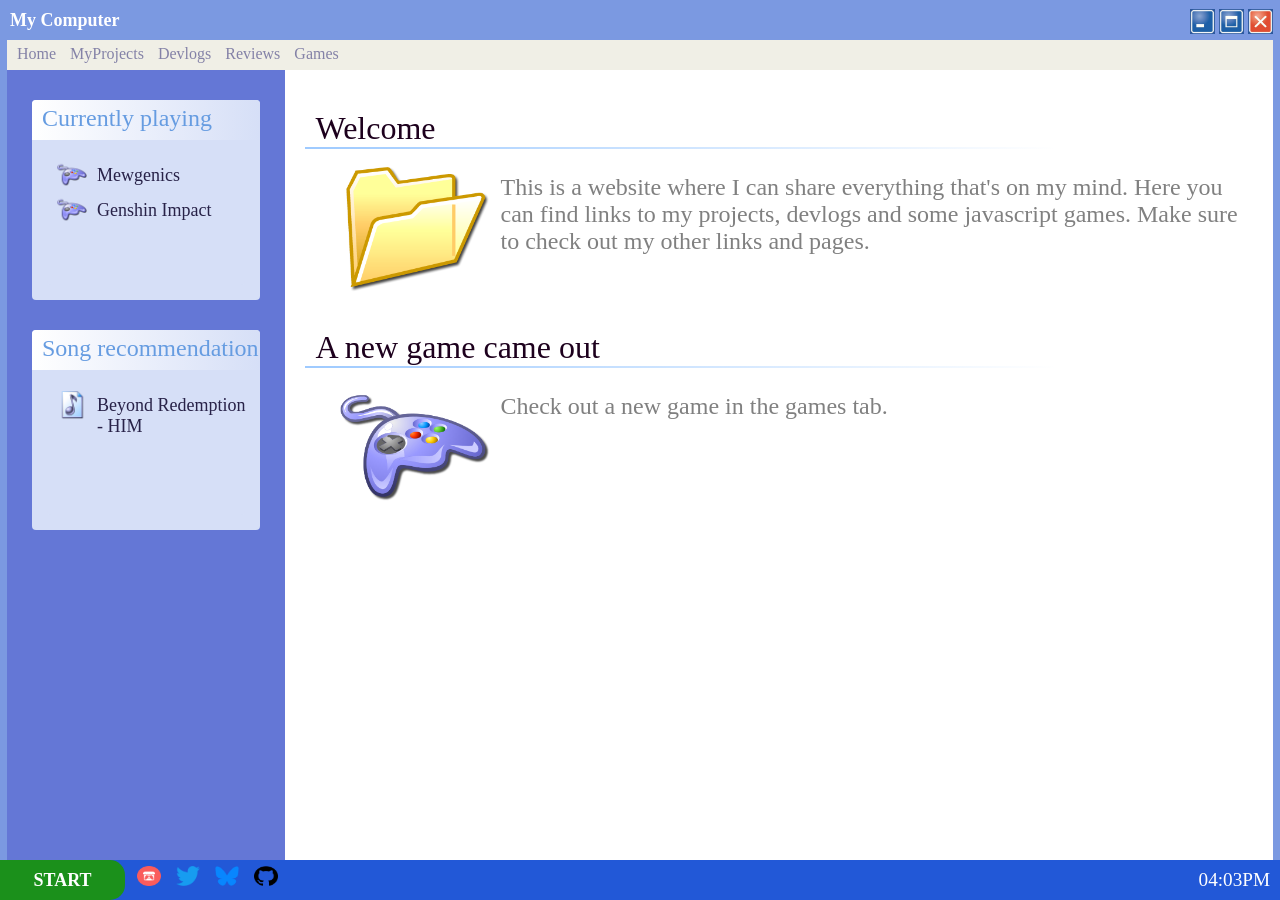
<file: index.html>
<!DOCTYPE html>
<html lang="en">
<head>
    <meta charset="UTF-8">
    <meta name="viewport" content="width=device-width, initial-scale=1.0">
    <title>foxlvr1024</title>
    <link rel="stylesheet" href="styles.css">
    <link rel="icon" type="image/x-icon" href="pics/My Computer.ico">

    
</head>
<!-- Google tag (gtag.js) -->
<script async src="https://www.googletagmanager.com/gtag/js?id=G-0VLJHGMFW7"></script>
<script>
  window.dataLayer = window.dataLayer || [];
  function gtag(){dataLayer.push(arguments);}
  gtag('js', new Date());

  gtag('config', 'G-0VLJHGMFW7');
</script>
<body>
    
    <header>
        <section class="left">
            <h5>My Computer</h5>
        </section>
        <section class="right">
            <div class="btns">
                <img src="pics/minimize.png" class="btns" id="minimize">
            </div>
            <div class="btns">
                <img src="pics/maximise.png" class="btns" id="maximise">
            </div>
            <div class="btns right">
                <img src="pics/close.png" class="btns" id="close">
            </div>
        </section>
    </header>
    
    <section class="main">
        <article class="banner">
            <div class="file" id="home">
                <p class="file">Home</p>
            </div>
            <div class="file" id="myprojects">
                <p class="file">MyProjects</p>
            </div>
            <div class="file" id="devlogs">
                <p class="file">Devlogs</p>
            </div>
            <div class="file" id="reviews">
                <p class="file">Reviews</p>
            </div>
            <div class="file" id="games">
                <p class="file">Games</p>
            </div>
        </article>

        <article class="middle">
            <div class="navigation">
                <article class="nav">
                    <div class="nav top">
                        <p class="nav top">Currently playing</p>
                    </div>
                    <div class="nav content">
                        <div class="fileline">
                            <img src="pics/Game Controller.ico" class="file">
                            <a href="https://store.steampowered.com/app/686060/Mewgenics/"><p class="nav content">Mewgenics</p></a>
                        </div>
                        <div class="fileline">
                            <img src="pics/Game Controller.ico" class="file">
                            <a href="https://genshin.hoyoverse.com/en/"><p class="nav content">Genshin Impact</p></a>
                        </div>
                    </div>
                </article>
                <!--<article class="nav">
                    <div class="nav top">
                        <p class="nav top">Currently reading</p>
                    </div>
                    <div class="nav content">
                        <div class="fileline">
                            <img src="pics/List File.ico" class="file">
                            <a href="https://en.wikipedia.org/wiki/Uzumaki"><p class="nav content">Uzumaki - Junji Ito</p></a>
                        </div>
                    </div>
                </article>
                //-->
                <article class="nav">
                    <div class="nav top">
                        <p class="nav top">Song recommendation</p>
                    </div>
                    <div class="nav content">
                        <div class="fileline">
                            <img src="pics/Music File.ico" class="file">
                            <a href="https://www.youtube.com/watch?v=OL5XZcv2KEM"><p class="nav content">Beyond Redemption - HIM</p></a>
                        </div>
                    </div>
                </article>
            </div>
            <div class="content">
                <div class="cont title">
                    <p class="con title">Welcome</p>
                </div>
                <div class="cont conte">
                    <div class="cont lef">
                        <img src="pics/Folder Open.ico" class="big">
                    </div>
                    <div class="cont righ">
                        <p class="con conte">This is a website where I can share everything that's on my mind. Here you can find links to my projects, devlogs and some javascript games. Make sure to check out my other links and pages.</p>
                    </div>

                    
                </div>
                

                <div class="cont title">
                    <p class="con title">A new game came out</p>
                </div>
                <div class="cont conte">
                    <div class="cont lef">
                        <img src="pics/Game Controller.ico" class="big">
                    </div>
                    <div class="cont righ">
                        <p class="con conte">Check out a new game in the games tab.</p>
                    </div>
                </div>


                
            </div>
        </article>
        
    </section>
    
    <footer>
        <section class="left">
            <article class="startbtn" id="start">
                <h5>START</h5>
            </article>
            <a href="https://foxlvr1024.itch.io/">
                <article class="taskicon">
                    <img src="pics/itchio.png" alt="t" class="icon" style="height: 20px;">
                </article>
            </a>
            <a href="https://x.com/foxlvr1024">
                <article class="taskicon">
                    <img src="pics/Logo_of_Twitter.png" alt="t" class="icon">
                </article>
            </a>
            <a href="https://bsky.app/profile/foxlvr1024.bsky.social">
                <article class="taskicon">
                    <img src="pics/Bluesky_Logo.png" alt="t" class="icon">
                </article>
            </a>
            <a href="https://github.com/foxlvr1024">
                <article class="taskicon">
                    <img src="pics/github-logo.png" alt="t" class="icon">
                </article>
            </a>
        </section>
        <section class="right">
            
            <p id="clock"></p>
            
        </section>
    </footer>
    <script src="scripts/indexmain.js"></script>
</body>
</html>
</file>
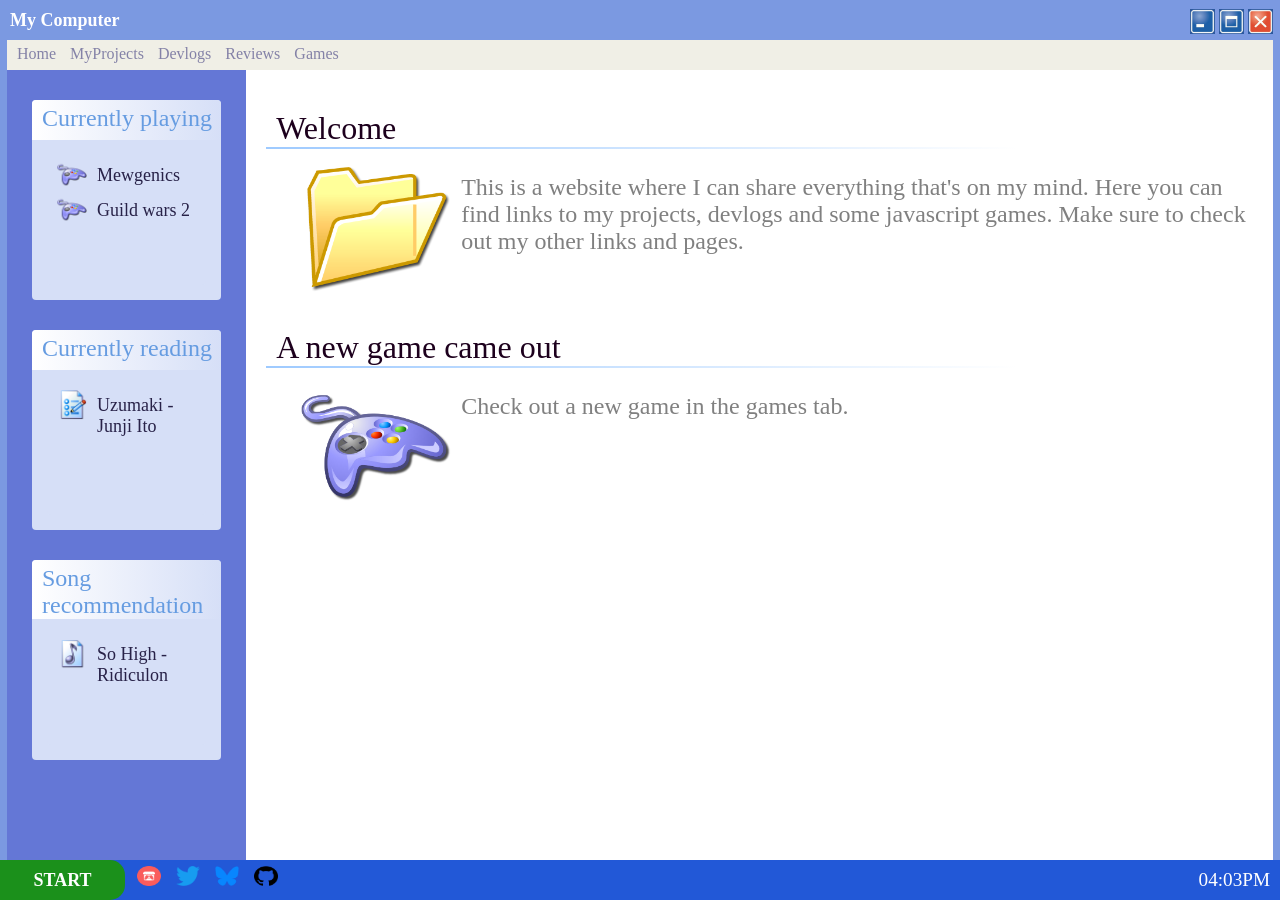
<file: pages/index.html>
<!DOCTYPE html>
<html lang="en">
<head>
    <meta charset="UTF-8">
    <meta name="viewport" content="width=device-width, initial-scale=1.0">
    <title>foxlvr1024</title>
    <link rel="stylesheet" href="../styles.css">
    <link rel="icon" type="image/x-icon" href="../pics/My Computer.ico">

    
</head>
<body>
    
    <header>
        <section class="left">
            <h5>My Computer</h5>
        </section>
        <section class="right">
            <div class="btns">
                <img src="../pics/minimize.png" class="btns" id="minimize">
            </div>
            <div class="btns">
                <img src="../pics/maximise.png" class="btns" id="maximise">
            </div>
            <div class="btns right">
                <img src="../pics/close.png" class="btns" id="close">
            </div>
        </section>
    </header>
    
    <section class="main">
        <article class="banner">
            <div class="file" id="home">
                <p class="file">Home</p>
            </div>
            <div class="file" id="myprojects">
                <p class="file">MyProjects</p>
            </div>
            <div class="file" id="devlogs">
                <p class="file">Devlogs</p>
            </div>
            <div class="file" id="reviews">
                <p class="file">Reviews</p>
            </div>
            <div class="file" id="games">
                <p class="file">Games</p>
            </div>
        </article>

        <article class="middle">
            <div class="navigation">
                <article class="nav">
                    <div class="nav top">
                        <p class="nav top">Currently playing</p>
                    </div>
                    <div class="nav content">
                        <div class="fileline">
                            <img src="../pics/Game Controller.ico" class="file">
                            <p class="nav content">Mewgenics</p>
                        </div>
                        <div class="fileline">
                            <img src="../pics/Game Controller.ico" class="file">
                            <p class="nav content">Guild wars 2</p>
                        </div>
                    </div>
                </article>
                <article class="nav">
                    <div class="nav top">
                        <p class="nav top">Currently reading</p>
                    </div>
                    <div class="nav content">
                        <div class="fileline">
                            <img src="../pics/List File.ico" class="file">
                            <p class="nav content">Uzumaki - Junji Ito</p>
                        </div>
                    </div>
                </article>
                <article class="nav">
                    <div class="nav top">
                        <p class="nav top">Song recommendation</p>
                    </div>
                    <div class="nav content">
                        <div class="fileline">
                            <img src="../pics/Music File.ico" class="file">
                            <p class="nav content">So High - Ridiculon</p>
                        </div>
                    </div>
                </article>
            </div>
            <div class="content">
                <div class="cont title">
                    <p class="con title">Welcome</p>
                </div>
                <div class="cont conte">
                    <div class="cont lef">
                        <img src="../pics/Folder Open.ico" class="big">
                    </div>
                    <div class="cont righ">
                        <p class="con conte">This is a website where I can share everything that's on my mind. Here you can find links to my projects, devlogs and some javascript games. Make sure to check out my other links and pages.</p>
                    </div>

                    
                </div>
                

                <div class="cont title">
                    <p class="con title">A new game came out</p>
                </div>
                <div class="cont conte">
                    <div class="cont lef">
                        <img src="../pics/Game Controller.ico" class="big">
                    </div>
                    <div class="cont righ">
                        <p class="con conte">Check out a new game in the games tab.</p>
                    </div>
                </div>


                
            </div>
        </article>
        
    </section>
    
    <footer>
        <section class="left">
            <article class="startbtn" id="start">
                <h5>START</h5>
            </article>
            <a href="https://foxlvr1024.itch.io/">
                <article class="taskicon">
                    <img src="../pics/itchio.png" alt="t" class="icon" style="height: 20px;">
                </article>
            </a>
            <a href="https://x.com/foxlvr1024">
                <article class="taskicon">
                    <img src="../pics/Logo_of_Twitter.png" alt="t" class="icon">
                </article>
            </a>
            <a href="https://bsky.app/profile/foxlvr1024.bsky.social">
                <article class="taskicon">
                    <img src="../pics/Bluesky_Logo.png" alt="t" class="icon">
                </article>
            </a>
            <a href="https://github.com/foxlvr1024">
                <article class="taskicon">
                    <img src="../pics/github-logo.png" alt="t" class="icon">
                </article>
            </a>
        </section>
        <section class="right">
            
            <p id="clock"></p>
            
        </section>
    </footer>
    <script src="../scripts/main.js"></script>
</body>
</html>
</file>
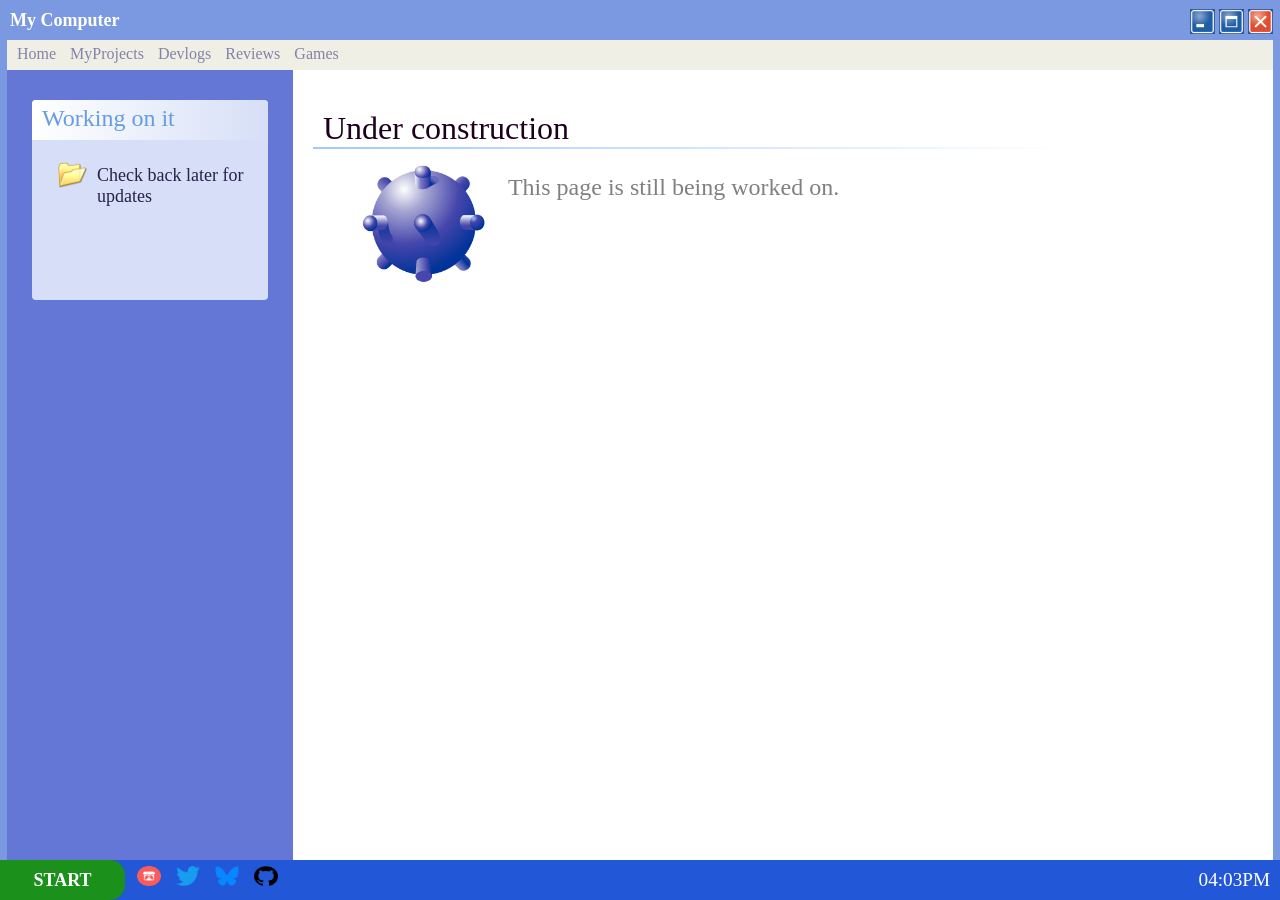
<file: pages/construction.html>
<!DOCTYPE html>
<html lang="en">
<head>
    <meta charset="UTF-8">
    <meta name="viewport" content="width=device-width, initial-scale=1.0">
    <title>foxlvr1024</title>
    <link rel="stylesheet" href="../styles.css">
    <link rel="icon" type="image/x-icon" href="../pics/My Computer.ico">

    
</head>
<!-- Google tag (gtag.js) -->
<script async src="https://www.googletagmanager.com/gtag/js?id=G-0VLJHGMFW7"></script>
<script>
  window.dataLayer = window.dataLayer || [];
  function gtag(){dataLayer.push(arguments);}
  gtag('js', new Date());

  gtag('config', 'G-0VLJHGMFW7');
</script>
<body>
    
    <header>
        <section class="left">
            <h5>My Computer</h5>
        </section>
        <section class="right">
            <div class="btns">
                <img src="../pics/minimize.png" class="btns" id="minimize">
            </div>
            <div class="btns">
                <img src="../pics/maximise.png" class="btns" id="maximise">
            </div>
            <div class="btns right">
                <img src="../pics/close.png" class="btns" id="close">
            </div>
        </section>
    </header>
    
    <section class="main">
        <article class="banner">
            <div class="file" id="home">
                <p class="file">Home</p>
            </div>
            <div class="file" id="myprojects">
                <p class="file">MyProjects</p>
            </div>
            <div class="file" id="devlogs">
                <p class="file">Devlogs</p>
            </div>
            <div class="file" id="reviews">
                <p class="file">Reviews</p>
            </div>
            <div class="file" id="games">
                <p class="file">Games</p>
            </div>
        </article>

        <article class="middle">
            <div class="navigation">
                <article class="nav">
                    <div class="nav top">
                        <p class="nav top">Working on it</p>
                    </div>
                    <div class="nav content">
                        <div class="fileline">
                            <img src="../pics/Folder Open.ico" class="file">
                            <p class="nav content">Check back later for updates</p>
                        </div>
                    </div>
                </article>
        
            </div>
            <div class="content">
                <div class="cont title">
                    <p class="con title">Under construction</p>
                </div>
                <div class="cont conte">
                    <div class="cont lef">
                        <img src="../pics/Minesweeper.ico" class="big">
                    </div>
                    <div class="cont righ">
                        <p class="con conte">This page is still being worked on.</p>
                    </div>

                    
                </div>
                
            </div>
        </article>
        
    </section>
    
    <footer>
        <section class="left">
            <article class="startbtn" id="start">
                <h5>START</h5>
            </article>
            <a href="https://foxlvr1024.itch.io/">
                <article class="taskicon">
                    <img src="../pics/itchio.png" alt="t" class="icon" style="height: 20px;">
                </article>
            </a>
            <a href="https://x.com/foxlvr1024">
                <article class="taskicon">
                    <img src="../pics/Logo_of_Twitter.png" alt="t" class="icon">
                </article>
            </a>
            <a href="https://bsky.app/profile/foxlvr1024.bsky.social">
                <article class="taskicon">
                    <img src="../pics/Bluesky_Logo.png" alt="t" class="icon">
                </article>
            </a>
            <a href="https://github.com/foxlvr1024">
                <article class="taskicon">
                    <img src="../pics/github-logo.png" alt="t" class="icon">
                </article>
            </a>
        </section>
        <section class="right">
            
            <p id="clock"></p>
            
        </section>
    </footer>
    <script src="../scripts/main.js"></script>
</body>
</html>
</file>
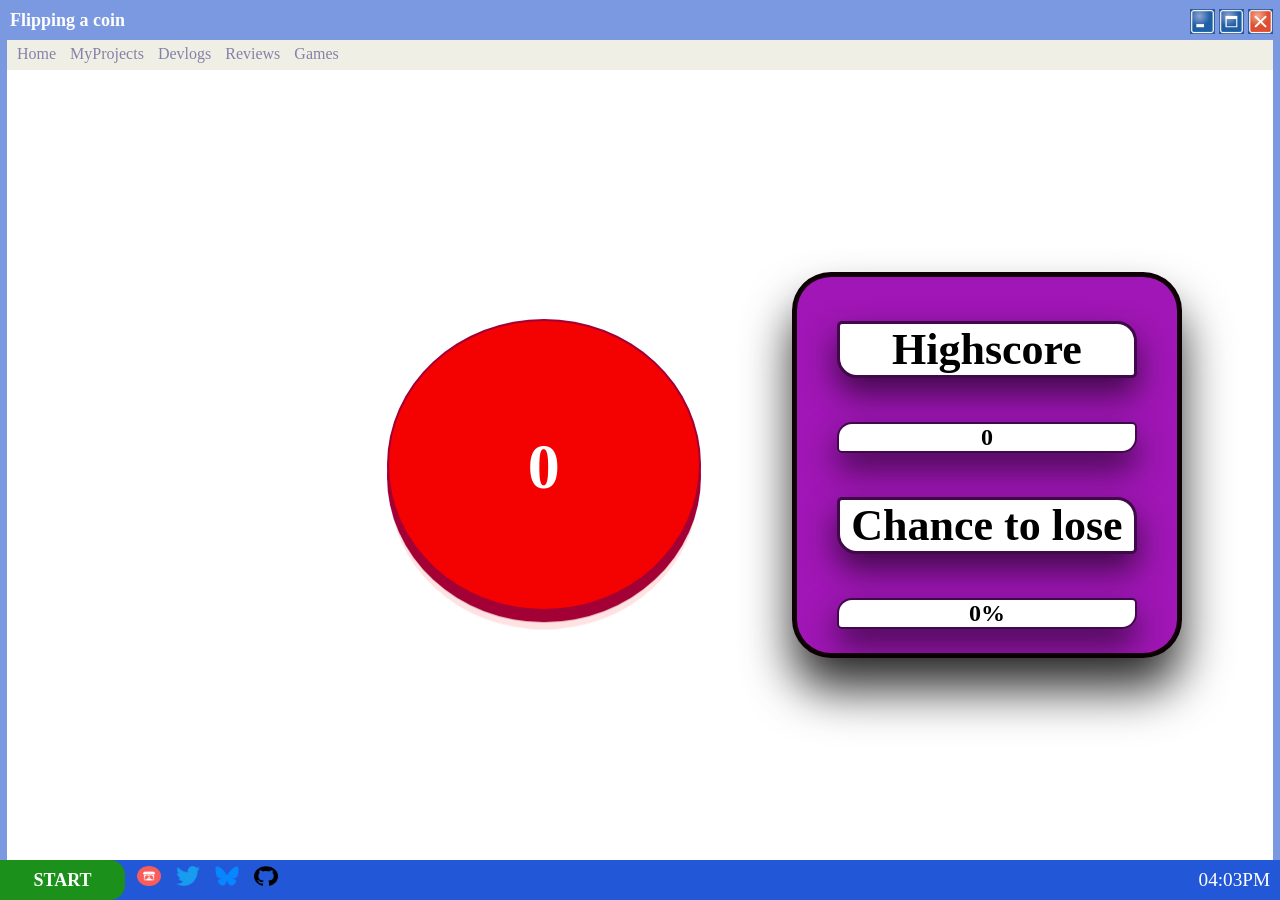
<file: pages/flip_coin.html>
<!DOCTYPE html>
<html lang="en">
<head>
    <meta charset="UTF-8">
    <meta name="viewport" content="width=device-width, initial-scale=1.0">
    <title>foxlvr1024</title>
    <link rel="stylesheet" href="../styles.css">
    <link rel="stylesheet" href="../styles/flip_coin.css">
    <link rel="icon" type="image/x-icon" href="../pics/My Computer.ico">

    
</head>
<!-- Google tag (gtag.js) -->
<script async src="https://www.googletagmanager.com/gtag/js?id=G-0VLJHGMFW7"></script>
<script>
  window.dataLayer = window.dataLayer || [];
  function gtag(){dataLayer.push(arguments);}
  gtag('js', new Date());

  gtag('config', 'G-0VLJHGMFW7');
</script>
<body>
    
    <header>
        <section class="left">
            <h5>Flipping a coin</h5>
        </section>
        <section class="right">
            <div class="btns">
                <img src="../pics/minimize.png" class="btns" id="minimize">
            </div>
            <div class="btns">
                <img src="../pics/maximise.png" class="btns" id="maximise">
            </div>
            <div class="btns right">
                <img src="../pics/close.png" class="btns" id="close">
            </div>
        </section>
    </header>
    
    <section class="main">
        <article class="banner">
            <div class="file" id="home">
                <p class="file">Home</p>
            </div>
            <div class="file" id="myprojects">
                <p class="file">MyProjects</p>
            </div>
            <div class="file" id="devlogs">
                <p class="file">Devlogs</p>
            </div>
            <div class="file" id="reviews">
                <p class="file">Reviews</p>
            </div>
            <div class="file" id="games">
                <p class="file">Games</p>
            </div>
        </article>

        <article class="middle">
           <div class="button" id="coin_button">
                <div class="inner2"><h2 id = "count">0</h2></div>
           </div>
           <div class="text" >
                <div class="inner">
                    <h1>Highscore</h1>
                    <h3 id="highscore">0</h3>
                    <h1>Chance to lose</h1>
                    <h3 id="chance">5%</h3>
                </div>
           </div>
        </article>
        
    </section>
    
    <footer>
        <section class="left">
            <article class="startbtn" id="start">
                <h5>START</h5>
            </article>
            <a href="https://foxlvr1024.itch.io/">
                <article class="taskicon">
                    <img src="../pics/itchio.png" alt="t" class="icon" style="height: 20px;">
                </article>
            </a>
            <a href="https://x.com/foxlvr1024">
                <article class="taskicon">
                    <img src="../pics/Logo_of_Twitter.png" alt="t" class="icon">
                </article>
            </a>
            <a href="https://bsky.app/profile/foxlvr1024.bsky.social">
                <article class="taskicon">
                    <img src="../pics/Bluesky_Logo.png" alt="t" class="icon">
                </article>
            </a>
            <a href="https://github.com/foxlvr1024">
                <article class="taskicon">
                    <img src="../pics/github-logo.png" alt="t" class="icon">
                </article>
            </a>
        </section>
        <section class="right">
            
            <p id="clock"></p>
            
        </section>
    </footer>
    <script src="../scripts/main.js"></script>
    <script src="../scripts/flip_coin.js"></script>
</body>
</html>
</file>
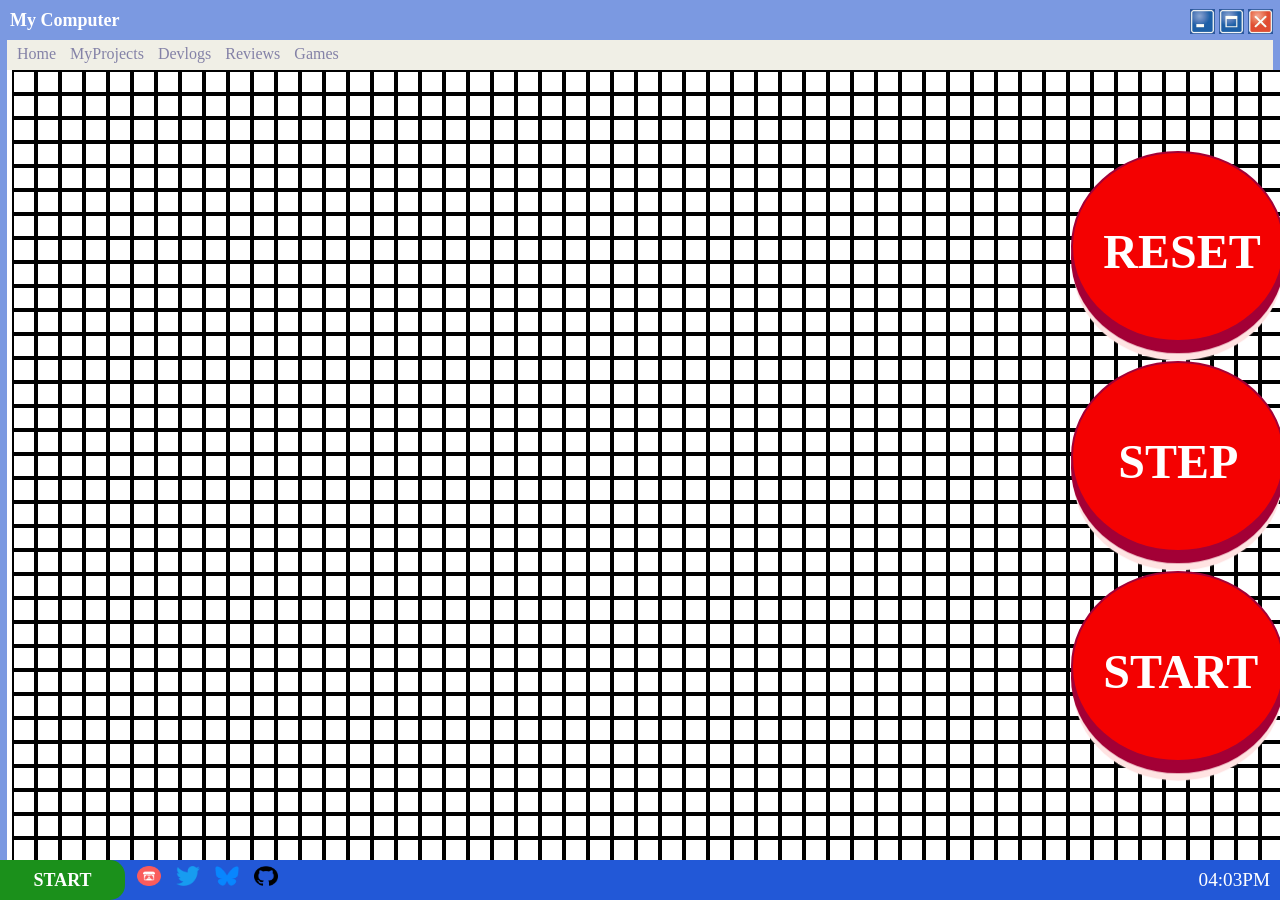
<file: pages/game_of_life.html>
<!DOCTYPE html>
<html lang="en">
<head>
    <meta charset="UTF-8">
    <meta name="viewport" content="width=device-width, initial-scale=1.0">
    <title>foxlvr1024</title>
    <link rel="stylesheet" href="../styles.css">
    <link rel="stylesheet" href="../styles/game_of_life.css">
    <link rel="icon" type="image/x-icon" href="../pics/My Computer.ico">

    
</head>
<!-- Google tag (gtag.js) -->
<script async src="https://www.googletagmanager.com/gtag/js?id=G-0VLJHGMFW7"></script>
<script>
  window.dataLayer = window.dataLayer || [];
  function gtag(){dataLayer.push(arguments);}
  gtag('js', new Date());

  gtag('config', 'G-0VLJHGMFW7');
</script>
<body>
    
    <header>
        <section class="left">
            <h5>My Computer</h5>
        </section>
        <section class="right">
            <div class="btns">
                <img src="../pics/minimize.png" class="btns" id="minimize">
            </div>
            <div class="btns">
                <img src="../pics/maximise.png" class="btns" id="maximise">
            </div>
            <div class="btns right">
                <img src="../pics/close.png" class="btns" id="close">
            </div>
        </section>
    </header>
    
    <section class="main">
        <article class="banner">
            <div class="file" id="home">
                <p class="file">Home</p>
            </div>
            <div class="file" id="myprojects">
                <p class="file">MyProjects</p>
            </div>
            <div class="file" id="devlogs">
                <p class="file">Devlogs</p>
            </div>
            <div class="file" id="reviews">
                <p class="file">Reviews</p>
            </div>
            <div class="file" id="games">
                <p class="file">Games</p>
            </div>
        </article>
        


        <article class="middle">
            <div class="l">
                <div class="grid" id="grid">
                    <div class="cell"></div>
                </div>
            </div>
            <div class="r">
                <div class="center">
                    <div class="button" id="reset"><h2>RESET</h2></div>
                    <div class="button" id="step"><h2>STEP</h2></div>
                    <div class="button" id="strt"><h2>START</h2></div>
                </div>
            </div>
        </article>


    </section>
    
    <footer>
        <section class="left">
            <article class="startbtn" id="start">
                <h5>START</h5>
            </article>
            <a href="https://foxlvr1024.itch.io/">
                <article class="taskicon">
                    <img src="../pics/itchio.png" alt="t" class="icon" style="height: 20px;">
                </article>
            </a>
            <a href="https://x.com/foxlvr1024">
                <article class="taskicon">
                    <img src="../pics/Logo_of_Twitter.png" alt="t" class="icon">
                </article>
            </a>
            <a href="https://bsky.app/profile/foxlvr1024.bsky.social">
                <article class="taskicon">
                    <img src="../pics/Bluesky_Logo.png" alt="t" class="icon">
                </article>
            </a>
            <a href="https://github.com/foxlvr1024">
                <article class="taskicon">
                    <img src="../pics/github-logo.png" alt="t" class="icon">
                </article>
            </a>
        </section>
        <section class="right">
            
            <p id="clock"></p>
            
        </section>
    </footer>
    <script src="../scripts/main.js"></script>
    <script src="../scripts/game_of_life.js"></script>
</body>
</html>
</file>
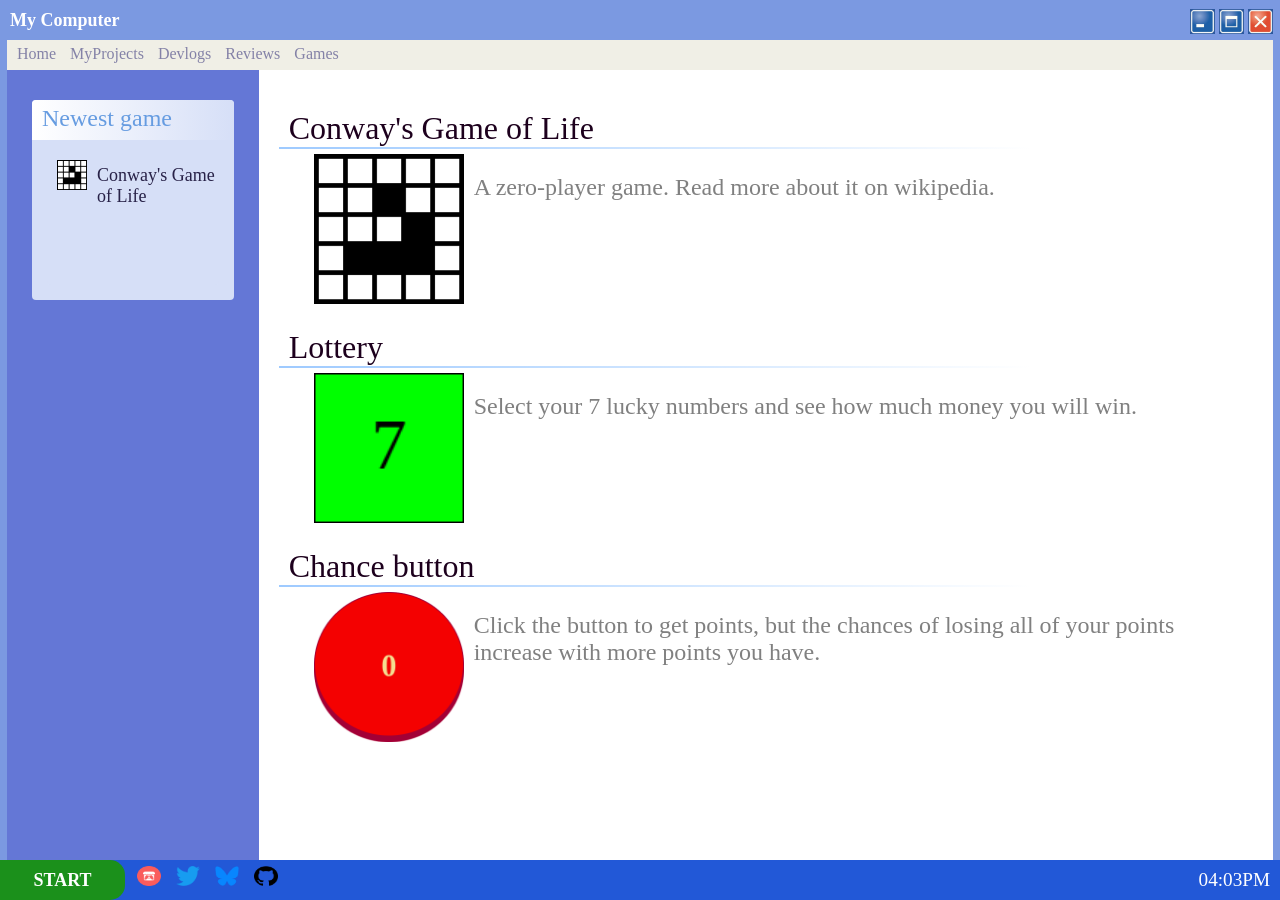
<file: pages/games.html>
<!DOCTYPE html>
<html lang="en">
<head>
    <meta charset="UTF-8">
    <meta name="viewport" content="width=device-width, initial-scale=1.0">
    <title>foxlvr1024</title>
    <link rel="stylesheet" href="../styles.css">
    <link rel="icon" type="image/x-icon" href="../pics/My Computer.ico">

    
</head>
<!-- Google tag (gtag.js) -->
<script async src="https://www.googletagmanager.com/gtag/js?id=G-0VLJHGMFW7"></script>
<script>
  window.dataLayer = window.dataLayer || [];
  function gtag(){dataLayer.push(arguments);}
  gtag('js', new Date());

  gtag('config', 'G-0VLJHGMFW7');
</script>
<body>
    
    <header>
        <section class="left">
            <h5>My Computer</h5>
        </section>
        <section class="right">
            <div class="btns">
                <img src="../pics/minimize.png" class="btns" id="minimize">
            </div>
            <div class="btns">
                <img src="../pics/maximise.png" class="btns" id="maximise">
            </div>
            <div class="btns right">
                <img src="../pics/close.png" class="btns" id="close">
            </div>
        </section>
    </header>
    
    <section class="main">
        <article class="banner">
            <div class="file" id="home">
                <p class="file">Home</p>
            </div>
            <div class="file" id="myprojects">
                <p class="file">MyProjects</p>
            </div>
            <div class="file" id="devlogs">
                <p class="file">Devlogs</p>
            </div>
            <div class="file" id="reviews">
                <p class="file">Reviews</p>
            </div>
            <div class="file" id="games">
                <p class="file">Games</p>
            </div>
        </article>

        <article class="middle">
            <div class="navigation">
                <article class="nav">
                    <div class="nav top">
                        <p class="nav top">Newest game</p>
                    </div>
                    <div class="nav content">
                        <div class="fileline">
                            <img src="../pics/game_of_life.png" class="file">
                            <p class="nav content">Conway's Game of Life</p>
                        </div>
                    </div>
                </article>
        
            </div>


            


            <div class="content">

                <div class="cont title">
                    <p class="con title">Conway's Game of Life</p>
                </div>
                <div class="cont conte" id="game_of_life">
                    <div class="cont lef">
                        <img src="../pics/game_of_life.png" class="big">
                    </div>
                    <div class="cont righ">
                        <p class="con conte">A zero-player game. Read more about it on wikipedia.</p>
                    </div>
                </div>


                <div class="cont title">
                    <p class="con title">Lottery</p>
                </div>
                <div class="cont conte" id="loto">
                    <div class="cont lef">
                        <img src="../pics/loto.png" class="big">
                    </div>
                    <div class="cont righ">
                        <p class="con conte">Select your 7 lucky numbers and see how much money you will win.</p>
                    </div>
                </div>


                <div class="cont title">
                    <p class="con title">Chance button</p>
                </div>
                <div class="cont conte" id="flipcoin">
                    <div class="cont lef">
                        <img src="../pics/flipcoin_icon.png" class="big">
                    </div>
                    <div class="cont righ">
                        <p class="con conte">Click the button to get points, but the chances of losing all of your points increase with more points you have.</p>
                    </div>
                </div>
                
            </div>
        </article>
        
    </section>
    
    <footer>
        <section class="left">
            <article class="startbtn" id="start">
                <h5>START</h5>
            </article>
            <a href="https://foxlvr1024.itch.io/">
                <article class="taskicon">
                    <img src="../pics/itchio.png" alt="t" class="icon" style="height: 20px;">
                </article>
            </a>
            <a href="https://x.com/foxlvr1024">
                <article class="taskicon">
                    <img src="../pics/Logo_of_Twitter.png" alt="t" class="icon">
                </article>
            </a>
            <a href="https://bsky.app/profile/foxlvr1024.bsky.social">
                <article class="taskicon">
                    <img src="../pics/Bluesky_Logo.png" alt="t" class="icon">
                </article>
            </a>
            <a href="https://github.com/foxlvr1024">
                <article class="taskicon">
                    <img src="../pics/github-logo.png" alt="t" class="icon">
                </article>
            </a>
        </section>
        <section class="right">
            
            <p id="clock"></p>
            
        </section>
    </footer>
    <script src="../scripts/main.js"></script>
    <script src="../scripts/games.js"></script>
</body>
</html>
</file>
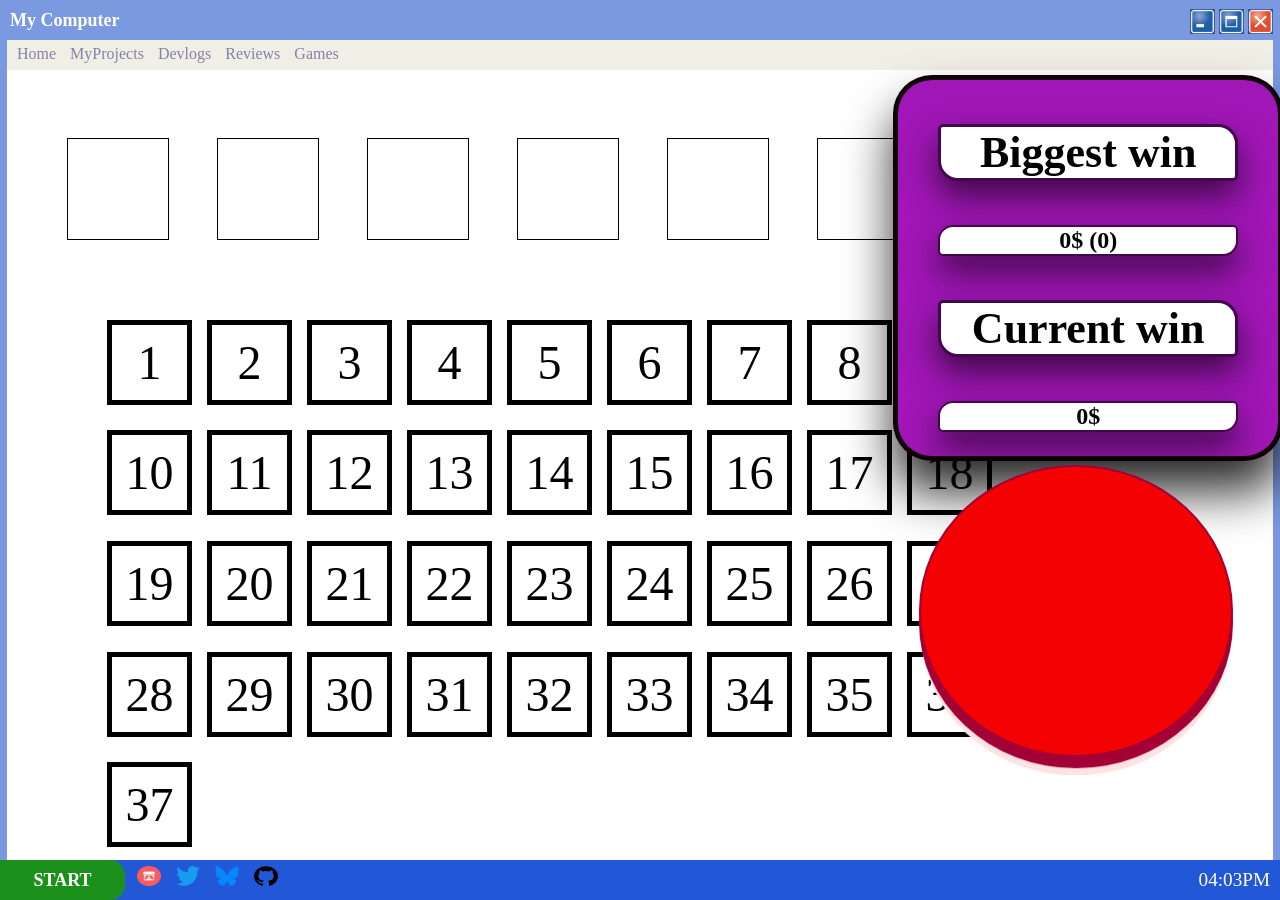
<file: pages/loto.html>
<!DOCTYPE html>
<html lang="en">
<head>
    <meta charset="UTF-8">
    <meta name="viewport" content="width=device-width, initial-scale=1.0">
    <title>foxlvr1024</title>
    <link rel="stylesheet" href="../styles.css">
    <link rel="stylesheet" href="../styles/loto.css">
    <link rel="icon" type="image/x-icon" href="../pics/My Computer.ico">

    
</head>
<!-- Google tag (gtag.js) -->
<script async src="https://www.googletagmanager.com/gtag/js?id=G-0VLJHGMFW7"></script>
<script>
  window.dataLayer = window.dataLayer || [];
  function gtag(){dataLayer.push(arguments);}
  gtag('js', new Date());

  gtag('config', 'G-0VLJHGMFW7');
</script>
<body>
    
    <header>
        <section class="left">
            <h5>My Computer</h5>
        </section>
        <section class="right">
            <div class="btns">
                <img src="../pics/minimize.png" class="btns" id="minimize">
            </div>
            <div class="btns">
                <img src="../pics/maximise.png" class="btns" id="maximise">
            </div>
            <div class="btns right">
                <img src="../pics/close.png" class="btns" id="close">
            </div>
        </section>
    </header>
    
    <section class="main">
        <article class="banner">
            <div class="file" id="home">
                <p class="file">Home</p>
            </div>
            <div class="file" id="myprojects">
                <p class="file">MyProjects</p>
            </div>
            <div class="file" id="devlogs">
                <p class="file">Devlogs</p>
            </div>
            <div class="file" id="reviews">
                <p class="file">Reviews</p>
            </div>
            <div class="file" id="games">
                <p class="file">Games</p>
            </div>
        </article>

        <article class="middle">
            <div class="loto left">
                <div class="loto up">
                    <div class="loto result" id="bg1"><p class="up" id="result1"></p></div>
                    <div class="loto result" id="bg2"><p class="up" id="result2"></p></div>
                    <div class="loto result" id="bg3"><p class="up" id="result3"></p></div>
                    <div class="loto result" id="bg4"><p class="up" id="result4"></p></div>
                    <div class="loto result" id="bg5"><p class="up" id="result5"></p></div>
                    <div class="loto result" id="bg6"><p class="up" id="result6"></p></div>
                    <div class="loto result" id="bg7"><p class="up" id="result7"></p></div>
                    
                </div>
                <div class="loto down">
                    <div class="btn" id="btn1"><p class="down">1</p></div>
                    <div class="btn" id="btn2"><p class="down">2</p></div>
                    <div class="btn" id="btn3"><p class="down">3</p></div>
                    <div class="btn" id="btn4"><p class="down">4</p></div>
                    <div class="btn" id="btn5"><p class="down">5</p></div>
                    <div class="btn" id="btn6"><p class="down">6</p></div>
                    <div class="btn" id="btn7"><p class="down">7</p></div>
                    <div class="btn" id="btn8"><p class="down">8</p></div>
                    <div class="btn" id="btn9"><p class="down">9</p></div>
                    <div class="btn" id="btn10"><p class="down">10</p></div>
                    <div class="btn" id="btn11"><p class="down">11</p></div>
                    <div class="btn" id="btn12"><p class="down">12</p></div>
                    <div class="btn" id="btn13"><p class="down">13</p></div>
                    <div class="btn" id="btn14"><p class="down">14</p></div>
                    <div class="btn" id="btn15"><p class="down">15</p></div>
                    <div class="btn" id="btn16"><p class="down">16</p></div>
                    <div class="btn" id="btn17"><p class="down">17</p></div>
                    <div class="btn" id="btn18"><p class="down">18</p></div>
                    <div class="btn" id="btn19"><p class="down">19</p></div>
                    <div class="btn" id="btn20"><p class="down">20</p></div>
                    <div class="btn" id="btn21"><p class="down">21</p></div>
                    <div class="btn" id="btn22"><p class="down">22</p></div>
                    <div class="btn" id="btn23"><p class="down">23</p></div>
                    <div class="btn" id="btn24"><p class="down">24</p></div>
                    <div class="btn" id="btn25"><p class="down">25</p></div>
                    <div class="btn" id="btn26"><p class="down">26</p></div>
                    <div class="btn" id="btn27"><p class="down">27</p></div>
                    <div class="btn" id="btn28"><p class="down">28</p></div>
                    <div class="btn" id="btn29"><p class="down">29</p></div>
                    <div class="btn" id="btn30"><p class="down">30</p></div>
                    <div class="btn" id="btn31"><p class="down">31</p></div>
                    <div class="btn" id="btn32"><p class="down">32</p></div>
                    <div class="btn" id="btn33"><p class="down">33</p></div>
                    <div class="btn" id="btn34"><p class="down">34</p></div>
                    <div class="btn" id="btn35"><p class="down">35</p></div>
                    <div class="btn" id="btn36"><p class="down">36</p></div>
                    <div class="btn" id="btn37"><p class="down">37</p></div>
                    
                </div>
            </div>
            <div class="loto right">
                <div class="loto up" style="height: 50%; margin-left: 25%;">
                    <div class="text" >
                        <div class="inner">
                            <h1>Biggest win</h1>
                            <h3 id="highscore">0</h3>
                            <h1>Current win</h1>
                            <h3 id="score">0$</h3>
                        </div>
                    </div>
                </div>
                <div class="loto down" style="display: block; height: 50%;">
                    <div class="divide">
                        <div class="button" id="btn"></div>
                        <p id="p"></p>
                    </div>
                </div>
            </div>
        </article>
        
    </section>
    
    <footer>
        <section class="left">
            <article class="startbtn" id="start">
                <h5>START</h5>
            </article>
            <a href="https://foxlvr1024.itch.io/">
                <article class="taskicon">
                    <img src="../pics/itchio.png" alt="t" class="icon" style="height: 20px;">
                </article>
            </a>
            <a href="https://x.com/foxlvr1024">
                <article class="taskicon">
                    <img src="../pics/Logo_of_Twitter.png" alt="t" class="icon">
                </article>
            </a>
            <a href="https://bsky.app/profile/foxlvr1024.bsky.social">
                <article class="taskicon">
                    <img src="../pics/Bluesky_Logo.png" alt="t" class="icon">
                </article>
            </a>
            <a href="https://github.com/foxlvr1024">
                <article class="taskicon">
                    <img src="../pics/github-logo.png" alt="t" class="icon">
                </article>
            </a>
        </section>
        <section class="right">
            
            <p id="clock"></p>
            
        </section>
    </footer>
    <script src="../scripts/main.js"></script>
    <script src="../scripts/loto.js"></script>
</body>
</html>
</file>
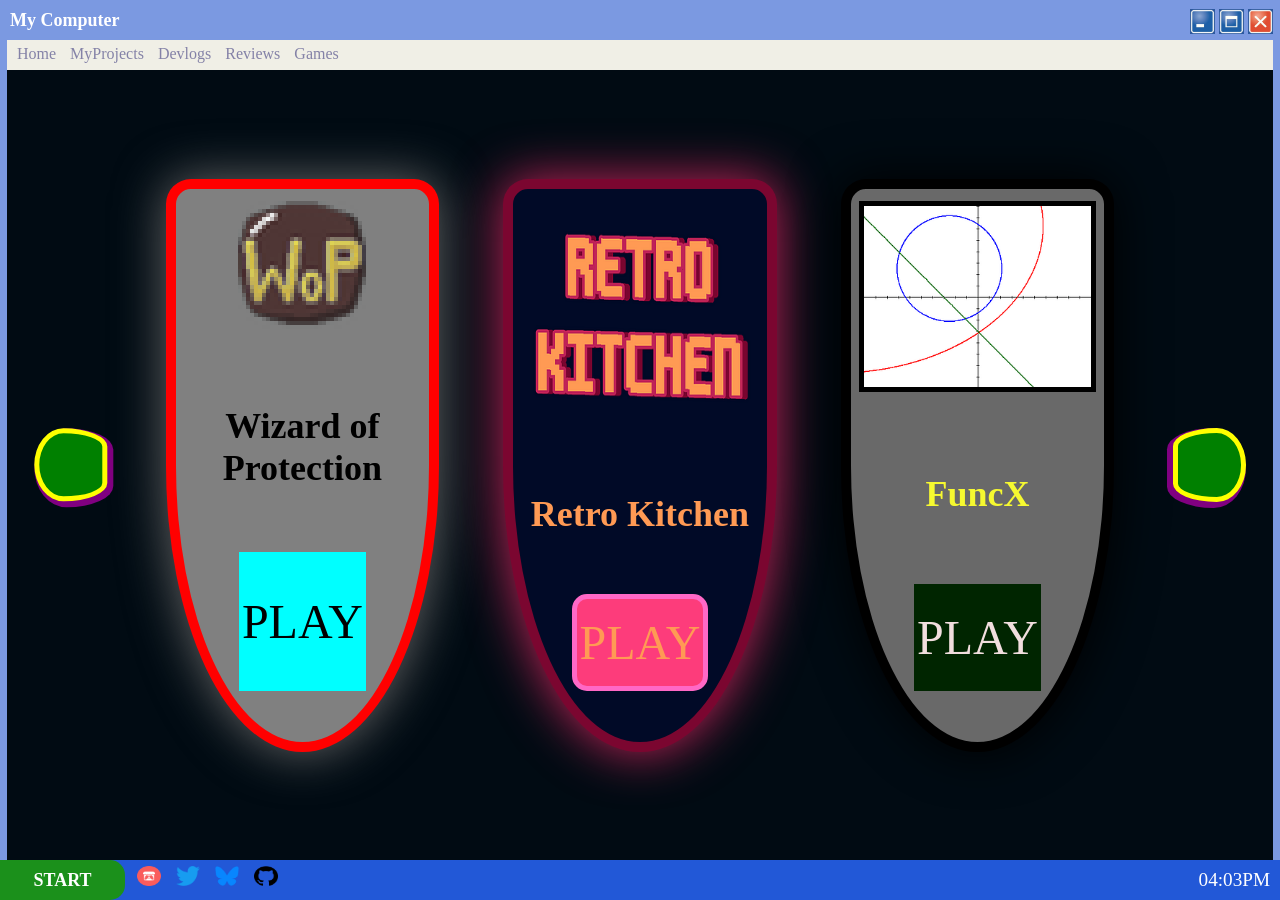
<file: pages/myprojects.html>
<!DOCTYPE html>
<html lang="en">
<head>
    <meta charset="UTF-8">
    <meta name="viewport" content="width=device-width, initial-scale=1.0">
    <title>foxlvr1024</title>
    <link rel="stylesheet" href="../styles.css">
    <link rel="stylesheet" href="../styles/gamemenu.css">
    <link rel="icon" type="image/x-icon" href="../pics/My Computer.ico">

    
</head>
<script>
  window.dataLayer = window.dataLayer || [];
  function gtag(){dataLayer.push(arguments);}
  gtag('js', new Date());

  gtag('config', 'G-0VLJHGMFW7');
</script>
<body>
    
    <header>
        <section class="left">
            <h5>My Computer</h5>
        </section>
        <section class="right">
            <div class="btns">
                <img src="../pics/minimize.png" class="btns" id="minimize">
            </div>
            <div class="btns">
                <img src="../pics/maximise.png" class="btns" id="maximise">
            </div>
            <div class="btns right">
                <img src="../pics/close.png" class="btns" id="close">
            </div>
        </section>
    </header>
    
    <section class="main">
       <article class="banner">
            <div class="file" id="home">
                <p class="file">Home</p>
            </div>
            <div class="file" id="myprojects">
                <p class="file">MyProjects</p>
            </div>
            <div class="file" id="devlogs">
                <p class="file">Devlogs</p>
            </div>
            <div class="file" id="reviews">
                <p class="file">Reviews</p>
            </div>
            <div class="file" id="games">
                <p class="file">Games</p>
            </div>
        </article>

        <article class="middle">
            
            <div class="background">
                <div class="buttonplace">
                    <btn id="leftbtn">

                    </btn>
                </div>
                <div id="cards">
                    <div class="game" style="
                        border-color: red
                        ">
                        <img class="gameicon" src="../pics/wop.png">
                        <h1 class="name">Wizard of Protection</h1>
                        <btn class="play">PLAY</btn>
                    </div>
                    <div class="game" style="
                        border-color: #7b0630;
                        background-color: #010a27;
                        color: #ff9a54;
                        box-shadow: 0px 0px 50px 1px #c02358;
                        ">
                        <img class="gameicon" src="../pics/retro_kitchen.png">
                        <h1 class="name">Retro Kitchen</h1>
                        <btn class="play" style="
                        background-color: #fd3c7b;
                        border: 5px solid #ff68c6;
                        font-size: 3em;
                        border-radius: 15px;
                        
                        ">PLAY</btn>
                    </div>
                    <div class="game" style="
                        background-color: #696969;
                        border-color: #000000;
                        box-shadow: 0px 0px 50px 1px #000000;
                    ">
                        <img class="gameicon" style="
                        aspect-ratio: 315/250;
                        border: 5px solid #000000;
                        "src="../pics/funcx.png">
                        <h1 class="name" style="color:#f6f930">FuncX</h1>
                        <btn class="play" style="background-color: #002500; color: #f1dede">PLAY</btn>
                    </div>
                    <div class="game" style="display:none">
                        <img class="gameicon" src="../pics/System Properties.ico">
                        <h1 class="name">Pixel 3x6 font</h1>
                        <btn class="play">play</btn>
                    </div>
                    <div class="game" style="
                    display:none;
                    border-color:yellow;
                    ">
                        <img class="gameicon" src="../pics/System Properties.ico">
                        <h1 class="name">Special theory of relativity - SIMULATION</h1>
                        <btn class="play">play</btn>
                    </div>
                    <div class="game">
                        <img class="gameicon" src="../pics/System Properties.ico">
                        <h1 class="name">ROBO</h1>
                        <btn class="play">play</btn>
                    </div>
                </div>
                <div class="buttonplace">
                    <btn id="rightbtn">

                    </btn>
                </div>
            </div>




            
            
        </article>
        
        
    </section>
    
    <footer>
        <section class="left">
            <article class="startbtn" id="start">
                <h5>START</h5>
            </article>
            <a href="https://foxlvr1024.itch.io/">
                <article class="taskicon">
                    <img src="../pics/itchio.png" alt="t" class="icon" style="height: 20px;">
                </article>
            </a>
            <a href="https://x.com/foxlvr1024">
                <article class="taskicon">
                    <img src="../pics/Logo_of_Twitter.png" alt="t" class="icon">
                </article>
            </a>
            <a href="https://bsky.app/profile/foxlvr1024.bsky.social">
                <article class="taskicon">
                    <img src="../pics/Bluesky_Logo.png" alt="t" class="icon">
                </article>
            </a>
            <a href="https://github.com/foxlvr1024">
                <article class="taskicon">
                    <img src="../pics/github-logo.png" alt="t" class="icon">
                </article>
            </a>
        </section>
        <section class="right">
            
            <p id="clock"></p>
            
        </section>
    </footer>
    <script src="../scripts/main.js"></script>
    <script src="../scripts/myprojects.js"></script>
</body>
</html>
</file>
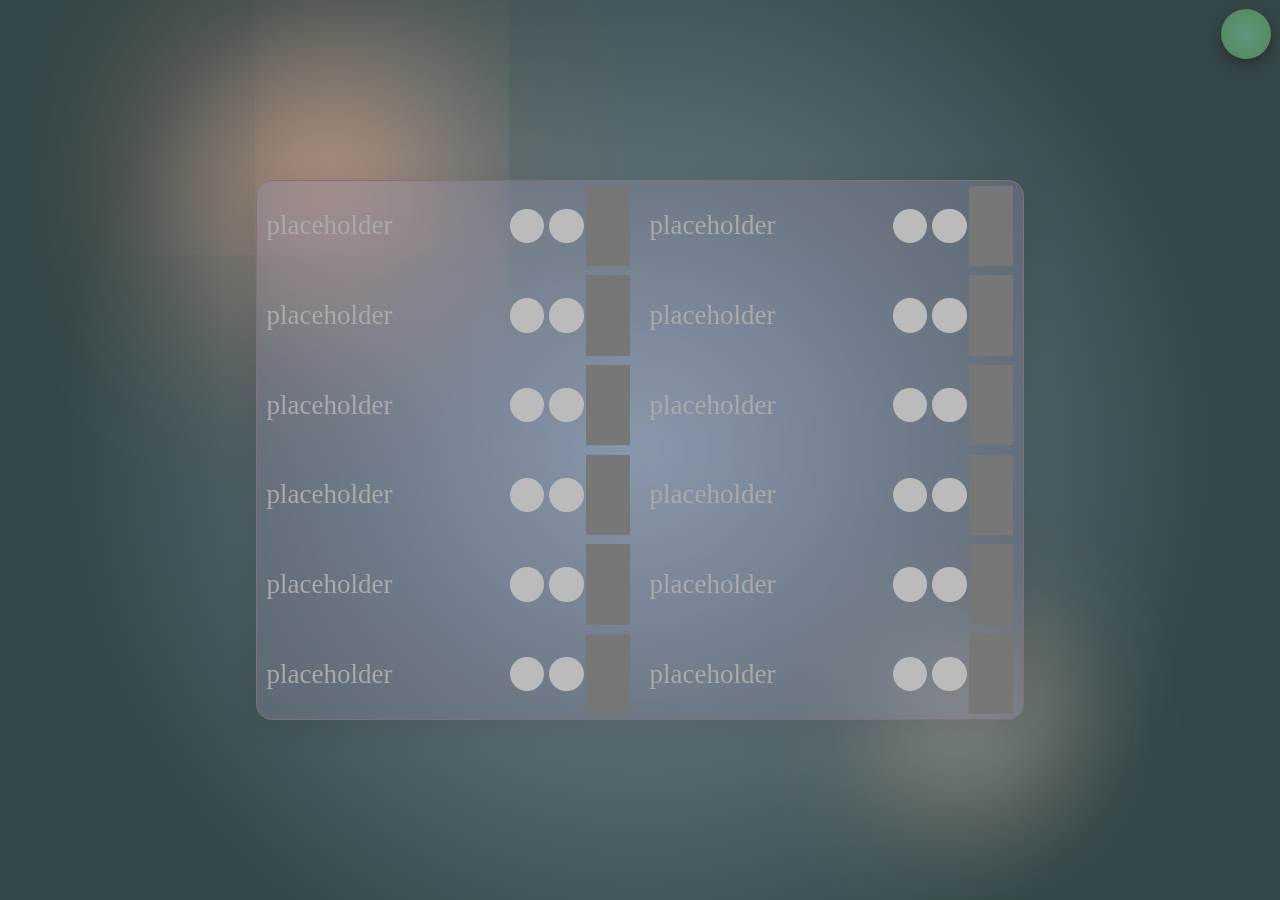
<file: pages/pomodoro.html>
<!DOCTYPE html>
<html lang="en">
<head>
    <meta charset="UTF-8">
    <meta name="viewport" content="width=device-width, initial-scale=1.0">
    <title>foxlvr1024</title>
    <link rel="icon" type="image/x-icon" href="../pics/My Computer.ico">
</head>
<!-- Google tag (gtag.js) -->
<script async src="https://www.googletagmanager.com/gtag/js?id=G-0VLJHGMFW7"></script>
<script>
  window.dataLayer = window.dataLayer || [];
  function gtag(){dataLayer.push(arguments);}
  gtag('js', new Date());

  gtag('config', 'G-0VLJHGMFW7');
</script>
<body style=" margin: 0; padding: 0; background-color: gray;">
    
</body>
<script src="../scripts/classes/base_shape_classes.js"></script>
<script src="../scripts/classes/background_generator_pomodoro.js"></script>
<script src="../scripts/classes/background_changer_btn.js"></script>
<script src="../scripts/classes/recipees.js"></script>
</html>
</file>
<file: styles.css>
body{
    
    font-family: 'Segoe UI', Tahoma;
    margin:0px;
    padding: 0px;
    
}
header{
    display: flex;
    width:auto;
    min-height: 40px;
    height:2vh;
    background-color: #7b99e1;
    text-align: end;
    
}
section.main{
    display: flex;
    flex-direction: column;
    flex:1;
    border-style: solid;
    min-height:calc(100vh - 80px) ;
   height:100%;
    /*min-width:calc(100vw - 14px);*/
    
    
    width: calc(100% - 14px);
    border-left-width: 7px;
    border-right-width: 7px;
    border-bottom-width: 0px;
    border-top-width: 0px;
    border-color: #7b99e1;
    margin: none;
}
section.left{
    display: inline-block;
    height: auto;
    margin: auto;
    padding-left: 10px;
    
    width: 90%;
    text-align: left;
        vertical-align: middle;
    
}
section.right{
    display: inline-block;
    height: auto;
    min-width: 100px;
    width: 10%;
    text-align: end;
    margin: auto;
    
    vertical-align: middle;
}
div.btns{
    display:inline-block;
    height: 25px;
    width: 25px;
    background-color: whitesmoke;
    align-content: center;
    text-align: center;
    margin-top: 7.5px;
    cursor: pointer;
    
}
div.btns.right{
    margin-right: 7.5px;
}

div.file{
    display: inline-block;
    height: 30px;
    width: auto;
    margin-left: 10px;
    
}
div.file:hover
{
    background-color: #7a96df;   
}
p.file{
    margin-top: 5px;
    color: #8482a7;
    cursor: pointer;
    user-select: none; 

}

p{
    margin: 0px;
    padding: 0px;
    color:Tomato;
    user-select: none; 

}
h5{
    margin: 0px;
    padding: 0px;
    color:white;
    font-size: large;
    user-select: none; 

}
footer{
    display: inline-flex;
    flex:5;
    margin: none;
    padding: 0px;
    min-height: 40px;
    height:2vh;

    /*width: 100vw;*/
    background-color: #2258d7;
    vertical-align: middle;
    position: fixed;
    bottom: 0;
    left: 0;
    width: 100%;
}



article.startbtn{
    display: inline-block;
    height: 40px;
    width: 125px;
    align-content: center;
    text-align: center;
    background-color: #1b901b;
    border-bottom-right-radius: 15px;
    border-top-right-radius: 15px;
    margin-top: none;
    margin-left: -10px;
    cursor: pointer;
}

article.startbtn:hover{
    
    background-color: #136313;
}

article.taskicon{
    display: inline-block;
    height: 35px;
    width: 30px;
    align-content: center;
    text-align: center;

    margin-left: 5px;
    
    
}
article.taskicon:hover{
    
    background-color: #3980f4;
}

article.banner{
    
    height: 30px;
    /*min-width: 100%;*/
    width: 100%;
    background-color: #f0efe6;
}

a{
    text-decoration: none;
}

img.icon{
    margin: auto;
   
    
    width: 24px;
    height: 20px;
}


div.navigation{
    display: inline-block;
    min-width: calc(20% - 14px);
    /*height: 100%;*/
    /*width: calc(20% - 14px);*/
    margin: none;
    padding: none;
    padding-bottom: 100px;
    background-color: #6477d6;
}

div.content{
    /*display: inline-block;*/
    flex: 1;
    height: calc(100% - 50px);
    width: 80%;
    margin: 15px;
    /*background-color: yellow;*/
}

div.cont.title{
    max-width: 750px;
    min-height: 50px;
    min-width: 25px;
    margin: 5px;

    border-image: linear-gradient(to right, #9ecaff 0%, #FFFFFF 100%) 1;
    border-width: 2px;
    border-style: solid;
    border-left-width: 0px;
    border-top-width: 0px;
    border-right-width: 0px;
    color: #1d001d;
    font-size: xx-large;
    
}
p.con.title{
    padding-top: 20px;
    padding-left: 10px;
    color: #1d001d;
    user-select: none;
}
div.cont.conte{
    
    display: flex;
    flex:1;
    min-height: 100px;
    min-width: 25px;
    margin: 5px;
    
    
}
p.con.conte{
    color: #808080;
    padding-top: 20px;
    padding-left: 10px;
    font-size: x-large;
    user-select: none;
}

div.cont.lef{
    /*width: 15%;*/
    height: 150px;
    
    
}

div.cont.righ{
    width: auto;
    min-height: 150px;
    
}  


article.middle{
    display: flex;
    /*min-height: calc(88vh + 2px);
    /*height: 100%;*/
    /*min-width: calc(100% - 14px);
    max-width: calc(100% - 14px);
    */
    /*height: auto;*/
    /*flex:1;*/
    flex:1;
    width: 100%;
    padding: none;
    margin: none;

}




article.nav{
    display: flex;
    flex-direction: column;
    min-width: calc(100% - 50px);
    max-width: calc(100% - 50px);
    min-height: 200px;
    margin: auto;
    margin-top: 30px;
    background-color: #d6dff7;


    border-radius: 4px;
}

div.nav.top{
    width: auto;
    min-height: 40px;
    border-top-left-radius: 4px;
    border-top-right-radius: 4px;
    background-image:linear-gradient(to right, #FFFFFF,#D6DFF7);
    
}
div.nav.content{
    
    width: auto;
    height: auto;
    border-bottom-left-radius: 4px;
    border-bottom-right-radius: 4px;
    background-color: #d6dff7;
}
p.nav.top{
    
    color:#669ce1;
    font-size:x-large;
    margin-left: 10px;
    margin-top: 5px;
    user-select: none;
}
p.nav.content{
    color:#282248;
    font-size:large;
    margin-left: 10px;
    margin-top: 10px;
    user-select: none;
}
img.file{
    margin-top: 5px;
    margin-left: 10px;
    width: 30px;
    height: 30px;
}
img.big{
    padding-left: 35px;
    padding-top: 0px;
    width: 150px;
    height: 150px;
}
div.fileline{
    
    display: flex;
    flex-direction: row;
}

img.btns
{
    width: 25px;
    height: 25px;
    
}

#clock{
    color: white;
    font-size: larger;
    user-select: none;
    margin-right: 10px;
}


@media screen and (max-width: 768px) {
  
    body{
    display: flex;
    flex-direction: column;
    /*flex-direction: column-reverse;*/
    font-family: 'Segoe UI', Tahoma;
    
    margin:0px;
    padding: 0px;
    
    }

    article.middle{
    flex-direction: column;
    flex:6;
    /*min-height: calc(88vh + 2px);
    /*min-width: calc(100% - 14px);
    max-width: calc(100% - 14px);
    */
    
    width: 100%;
    }
    div.navigation{
    display: inline-block;
    
    min-width: calc(20% - 14px);
    
    width: 100%;
    margin: none;
    padding-bottom: 30px;
    background-color: #6477d6;
    }

    article.nav{
    display: flex;
    flex-direction: column;
    width: calc(100% - 50px);
    min-height: 100px;
    margin: auto;
    margin-top: 30px;
    background-color: #d6dff7;


    border-radius: 4px;
    }
    div.cont.righ{
    width: 100%;
    min-height: 150px;
    
    }  
    div.cont.conte{
    
    display: flex;
    flex:1;
    min-height: 100px;
    min-width: 25px;
    width: 100%;
    margin: 5px;
    
    
    }
    div.content{
    /*display: inline-block;*/
    flex: 1;
    width: 95%;
    margin: 15px;
    
    }
    p.con.conte{
        font-size: 5vmin;
    }
    img.big{
        padding-left: 0px;
        padding-top: 0px;
        width: 50px;
        height: 50px;
    }
}
</file>
<file: styles/flip_coin.css>
div.button {
    height: 250px;
    width: 250px;
    margin-top:auto;
    margin-bottom:auto;
    margin-left: 30%;
    cursor:grab;
    
    
 position: relative;
 display: inline-block;
 cursor: pointer;
 outline: none;
 border: 0;
 vertical-align: middle;
 text-decoration: none;
 font-family: inherit;
 font-size: 15px;
}

div.button {
 font-weight: 600;
 color: #382b22;
 text-transform: uppercase;
 padding: 1.25em 2em;
 background: #F40101;
 border: 2px solid #A30036;
 border-radius: 50%;
 -webkit-transform-style: preserve-3d;
 transform-style: preserve-3d;
 -webkit-transition: background 150ms cubic-bezier(0, 0, 0.58, 1), -webkit-transform 150ms cubic-bezier(0, 0, 0.58, 1);
 transition: transform 150ms cubic-bezier(0, 0, 0.58, 1), background 150ms cubic-bezier(0, 0, 0.58, 1), -webkit-transform 150ms cubic-bezier(0, 0, 0.58, 1);
}

div.button::before {
 position: absolute;
 content: '';
 
 top: 0;
 left: 0;
 right: 0;
 bottom: 0;
 background: #A30036;
 border-radius: inherit;
 -webkit-box-shadow: 0 0 0 2px #A30036, 0 0.625em 0 0 #ffe3e2;
 box-shadow: 0 0 0 2px #A30036, 0 0.625em 0 0 #ffe3e2;
 -webkit-transform: translate3d(0, 0.75em, -1em);
 transform: translate3d(0, 0.75em, -1em);
 transition: transform 150ms cubic-bezier(0, 0, 0.58, 1), box-shadow 150ms cubic-bezier(0, 0, 0.58, 1), -webkit-transform 150ms cubic-bezier(0, 0, 0.58, 1), -webkit-box-shadow 150ms cubic-bezier(0, 0, 0.58, 1);
}

div.button:hover {
 background: #DF0101;
 -webkit-transform: translate(0, 0.25em);
 transform: translate(0, 0.25em);
}

div.button:hover::before {
 -webkit-box-shadow: 0 0 0 2px #b18597, 0 0.5em 0 0 #ffe3e2;
 box-shadow: 0 0 0 2px #b18597, 0 0.5em 0 0 #ffe3e2;
 -webkit-transform: translate3d(0, 0.5em, -1em);
 transform: translate3d(0, 0.5em, -1em);
}

div.button:active {
 background: #A30036;
 -webkit-transform: translate(0em, 0.75em);
 transform: translate(0em, 0.75em);
}

div.button:active::before {
 -webkit-box-shadow: 0 0 0 2px #b18597, 0 0 #ffe3e2;
 box-shadow: 0 0 0 2px #b18597, 0 0 #ffe3e2;
 -webkit-transform: translate3d(0, 0, -1em);
 transform: translate3d(0, 0, -1em);
}

/*div.button{
    background: radial-gradient( 100% 100% at 100% 0%, #FF3377 0%, #FE4A49 100% );
    
    height: 250px;
    width: 250px;
    margin-top:auto;
    margin-bottom:auto;
    margin-left: 30%;
    cursor:grab;
    border-radius: 40%;
    box-shadow: 0 16px 32px 0 rgba(0,0,0,0.6);
}
*/
div.text{
    background-color: #A016B6;
    height: auto;
    width: 380px;
    margin: auto;
    border-radius: 10%;
    border: solid #0E0004 5px;
    box-shadow: 0 32px 48px 0 rgba(0,0,0,0.8);
}

div.inner{
    height: auto;
    width: 300px;
    margin:auto;
    text-align: center;

}


div.inner2{
    height: 100px;

    width: auto;
    
    margin:auto;
    margin-top: 90px;
    text-align: center;

}

h1{
    font-size: 44px;
    background-color: white;
    -webkit-user-select: none;
    -ms-user-select: none;
    user-select: none; 
    border-top-left-radius: 5px;
    border-top-right-radius: 20px;
    border-bottom-left-radius: 20px;
    border-bottom-right-radius: 5px;
    box-shadow: 0 16px 32px 0 rgba(0,0,0,0.6);
    border: solid #400949 3px;
    
    
}
h2{
    font-size: 64px;
    color:white;
    -webkit-user-select: none;
    -ms-user-select: none;
    user-select: none; 
    
}
h3{
    font-size: 24px;
    background-color: white;
    -webkit-user-select: none;
    -ms-user-select: none;
    user-select: none; 
    border-top-left-radius: 15px;
    border-top-right-radius: 5px;
    border-bottom-left-radius: 5px;
    border-bottom-right-radius: 15px;
    box-shadow: 0 16px 32px 0 rgba(0,0,0,0.6);
    border: solid #400949 2px;
}
</file>
<file: styles/game_of_life.css>
div.l{
    display: inline-block;
    width: 80%;
    margin:auto;
    margin-left: 5px;
    /*background-color: red;*/
}

div.r{
    display: inline-block;
    width: 20%;
    /*background-color: green;*/
}

div.center{
    margin-top: 25%;
    margin-right: 75%;
    
}



h2{
    font-size: 48px;
    color:white;
    -webkit-user-select: none;
    -ms-user-select: none;
    user-select: none; 
    margin-top: 35%;
    text-align: center;
}


div.cell{
    width: 20px;
    height: 20px;
    border: 2px solid black;
    background-color: white;
}


div.grid{
    display: grid;
    /*grid-template-columns: 24px 24px 24px 24px 24px 24px 24px 24px 24px 24px 24px 24px 24px 24px 24px 24px 24px 24px 24px 24px;*/
}



/*button*/


div.button {
    height: 150px;
    width: 150px;
    margin-top:30%;
    margin-bottom:auto;
    margin-left: 75%;
    cursor:grab;
    
    
 position: relative;
 display: inline-block;
 cursor: pointer;
 outline: none;
 border: 0;
 vertical-align: middle;
 text-decoration: none;
 font-family: inherit;
 font-size: 15px;
}

div.button {
 font-weight: 600;
 color: #382b22;
 text-transform: uppercase;
 padding: 1.25em 2em;
 background: #F40101;
 border: 2px solid #A30036;
 border-radius: 50%;
 -webkit-transform-style: preserve-3d;
 transform-style: preserve-3d;
 -webkit-transition: background 150ms cubic-bezier(0, 0, 0.58, 1), -webkit-transform 150ms cubic-bezier(0, 0, 0.58, 1);
 transition: transform 150ms cubic-bezier(0, 0, 0.58, 1), background 150ms cubic-bezier(0, 0, 0.58, 1), -webkit-transform 150ms cubic-bezier(0, 0, 0.58, 1);
}

div.button::before {
 position: absolute;
 content: '';
 
 top: 0;
 left: 0;
 right: 0;
 bottom: 0;
 background: #A30036;
 border-radius: inherit;
 -webkit-box-shadow: 0 0 0 2px #A30036, 0 0.625em 0 0 #ffe3e2;
 box-shadow: 0 0 0 2px #A30036, 0 0.625em 0 0 #ffe3e2;
 -webkit-transform: translate3d(0, 0.75em, -1em);
 transform: translate3d(0, 0.75em, -1em);
 transition: transform 150ms cubic-bezier(0, 0, 0.58, 1), box-shadow 150ms cubic-bezier(0, 0, 0.58, 1), -webkit-transform 150ms cubic-bezier(0, 0, 0.58, 1), -webkit-box-shadow 150ms cubic-bezier(0, 0, 0.58, 1);
}

div.button:hover {
 background: #DF0101;
 -webkit-transform: translate(0, 0.25em);
 transform: translate(0, 0.25em);
}

div.button:hover::before {
 -webkit-box-shadow: 0 0 0 2px #b18597, 0 0.5em 0 0 #ffe3e2;
 box-shadow: 0 0 0 2px #b18597, 0 0.5em 0 0 #ffe3e2;
 -webkit-transform: translate3d(0, 0.5em, -1em);
 transform: translate3d(0, 0.5em, -1em);
}

div.button:active {
 background: #A30036;
 -webkit-transform: translate(0em, 0.75em);
 transform: translate(0em, 0.75em);
}

div.button:active::before {
 -webkit-box-shadow: 0 0 0 2px #b18597, 0 0 #ffe3e2;
 box-shadow: 0 0 0 2px #b18597, 0 0 #ffe3e2;
 -webkit-transform: translate3d(0, 0, -1em);
 transform: translate3d(0, 0, -1em);
}
</file>
<file: styles/loto.css>
div.loto.left{

    width: 60%;
    /*background-color: brown;*/
}
div.loto.right{
    width: 40%;
    /*background-color: chartreuse;*/
}

div.loto.up{
    display: grid;
    grid-template-columns: 150px 150px 150px 150px 150px 150px 150px;
    align-items: center;
    height: 30%;
    /*background-color: crimson;*/
}

p.up{
    width: 48px;
    height: 32px;
    margin: auto;
    margin-top: 20px;
    font-size: 48px;
    text-align: center;
    color: black;
}
p.down{
     width: 48px;
    height: 32px;
    margin: auto;
    margin-top: 10px;
    font-size: 48px;
    text-align: center;
    color: black;
}

div.loto.result{
    width: 100px;
    height: 100px;
    margin: auto;
    margin-left: 40%;
    border: solid 1px black;
    background-color: white;
    
}

div.loto.down{
    display: grid;
    grid-template-columns: 100px 100px 100px 100px 100px 100px 100px 100px 100px;
    height: 70%;
    /*background-color: darkorchid;*/
    align-items: center;
}
div.btn{
    border: solid 5px black;
    background-color: white;
    width: 75px;
    height: 75px;
    margin: auto;
    margin-left: 100%;
    user-select: none;
    font-size: 32px;

}




div.button {
    height: 250px;
    width: 250px;
    margin-top:auto;
    margin-bottom:auto;
    margin-left: 30%;
    cursor:grab;
    
    
 position: relative;
 display: inline-block;
 cursor: pointer;
 outline: none;
 border: 0;
 vertical-align: middle;
 text-decoration: none;
 font-family: inherit;
 font-size: 15px;
}

div.button {
 font-weight: 600;
 color: #382b22;
 text-transform: uppercase;
 padding: 1.25em 2em;
 background: #F40101;
 border: 2px solid #A30036;
 border-radius: 50%;
 -webkit-transform-style: preserve-3d;
 transform-style: preserve-3d;
 -webkit-transition: background 150ms cubic-bezier(0, 0, 0.58, 1), -webkit-transform 150ms cubic-bezier(0, 0, 0.58, 1);
 transition: transform 150ms cubic-bezier(0, 0, 0.58, 1), background 150ms cubic-bezier(0, 0, 0.58, 1), -webkit-transform 150ms cubic-bezier(0, 0, 0.58, 1);
}

div.button::before {
 position: absolute;
 content: '';
 
 top: 0;
 left: 0;
 right: 0;
 bottom: 0;
 background: #A30036;
 border-radius: inherit;
 -webkit-box-shadow: 0 0 0 2px #A30036, 0 0.625em 0 0 #ffe3e2;
 box-shadow: 0 0 0 2px #A30036, 0 0.625em 0 0 #ffe3e2;
 -webkit-transform: translate3d(0, 0.75em, -1em);
 transform: translate3d(0, 0.75em, -1em);
 transition: transform 150ms cubic-bezier(0, 0, 0.58, 1), box-shadow 150ms cubic-bezier(0, 0, 0.58, 1), -webkit-transform 150ms cubic-bezier(0, 0, 0.58, 1), -webkit-box-shadow 150ms cubic-bezier(0, 0, 0.58, 1);
}

div.button:hover {
 background: #DF0101;
 -webkit-transform: translate(0, 0.25em);
 transform: translate(0, 0.25em);
}

div.button:hover::before {
 -webkit-box-shadow: 0 0 0 2px #b18597, 0 0.5em 0 0 #ffe3e2;
 box-shadow: 0 0 0 2px #b18597, 0 0.5em 0 0 #ffe3e2;
 -webkit-transform: translate3d(0, 0.5em, -1em);
 transform: translate3d(0, 0.5em, -1em);
}

div.button:active {
 background: #A30036;
 -webkit-transform: translate(0em, 0.75em);
 transform: translate(0em, 0.75em);
}

div.button:active::before {
 -webkit-box-shadow: 0 0 0 2px #b18597, 0 0 #ffe3e2;
 box-shadow: 0 0 0 2px #b18597, 0 0 #ffe3e2;
 -webkit-transform: translate3d(0, 0, -1em);
 transform: translate3d(0, 0, -1em);
}

div.divide{
    display: block;

}
#p{
    font-size: 32px;
    margin-top: 25px;
    text-align: center;
    
}



div.text{
    background-color: #A016B6;
    height: auto;
    width: 380px;
    margin: auto;
    border-radius: 10%;
    border: solid #0E0004 5px;
    box-shadow: 0 32px 48px 0 rgba(0,0,0,0.8);
}

div.inner{
    height: auto;
    width: 300px;
    margin:auto;
    text-align: center;

}
h1{
    font-size: 44px;
    background-color: white;
    -webkit-user-select: none;
    -ms-user-select: none;
    user-select: none; 
    border-top-left-radius: 5px;
    border-top-right-radius: 20px;
    border-bottom-left-radius: 20px;
    border-bottom-right-radius: 5px;
    box-shadow: 0 16px 32px 0 rgba(0,0,0,0.6);
    border: solid #400949 3px;
    
    
}

h3{
    font-size: 24px;
    background-color: white;
    -webkit-user-select: none;
    -ms-user-select: none;
    user-select: none; 
    border-top-left-radius: 15px;
    border-top-right-radius: 5px;
    border-bottom-left-radius: 5px;
    border-bottom-right-radius: 15px;
    box-shadow: 0 16px 32px 0 rgba(0,0,0,0.6);
    border: solid #400949 2px;
}
</file>
<file: styles/gamemenu.css>
div.background{
    display: inline-flex;
    flex:1;
    
    background-color: #010B13;
    flex-wrap: wrap;
    
}

div.buttonplace{
    width: 10%;
    background-color: none;
    display: flex;
    justify-content: center;
    align-items: center;
}

#cards{
    flex:1;
    
}


#leftbtn{
    width: 50%;
    aspect-ratio: 1/1;
    background-color: green;
    border: 5px solid yellow;
    
    cursor: grab;
    corner-shape: notch bevel bevel notch;
    border-radius: 60% 40% 40% 60%/25% 50% 50% 25%;
    transform: rotate(180deg);
    box-shadow: -3px -3px 0px 3px purple;
}
/*#leftbtn:before{
    position: absolute;
    content: '';
    top: 0;
 left: 0;
 right: 0;
 bottom: 0;
    width: 100%;
    aspect-ratio: 1/1;
    background-color: green;
    border: 5px solid yellow;
    cursor: grab;
    corner-shape: notch bevel bevel notch;
    border-radius: 60% 40% 40% 60%/25% 50% 50% 25%;
    
}*/
#leftbtn:hover{
    background-color: olive;
    border-color: brown;
    box-shadow: -3px -3px 0px 2px #400040;
}
/*
#leftbtn:hover:before{
    background-color: olive;
    border: 5px solid orange;
}*/

#rightbtn{
    width: 50%;
    aspect-ratio: 1/1;
    background-color: green;
    border: 5px solid yellow;
    /*aspect-ratio: 1/1;
    transform: translate(-25%, 0) rotate(45deg);
    border: 1em solid yellow;
    border-bottom: 0;
    border-left: 0;*/
    cursor: grab;
    corner-shape: notch bevel bevel notch;
  border-radius: 60% 40% 40% 60%/25% 50% 50% 25%;
  box-shadow: -3px 3px 0px 3px purple;
}

#rightbtn:hover{
     background-color: olive;
    border-color: brown;
    box-shadow: -3px 3px 0px 2px #400040;
}


div.game{
    display: flex;
    justify-content: center;
    align-items: center;
    flex-direction: column;
    width: 25%;
    height: 70%;
    background-color: gray;
    margin: auto;
    
    border-bottom-left-radius: 50%;
    border-bottom-right-radius: 50%;
    corner-top-shape: notch;
    border-top-left-radius: 25px;
    border-top-right-radius: 25px;
    border: 10px solid green;

    box-shadow: 0px 0px 50px 1px #666666;
}

#cards{
    display: flex;
    justify-content: center;
    align-items: center;
    flex-wrap: wrap;
    
}

img.gameicon{
    
    margin-top: 5%;
    margin-bottom: 5%;
    height: auto;
    max-height: 40%;
    max-width: 90%;
    aspect-ratio: 1/1;
    user-select: none;
}

h1.name{
    display: flex;
    font-size: 4vmin;
    height: 30%;
    width: 90%;
    text-align: center;
    justify-content: center;
    align-items: center;
    
    user-select: none;
    
    
}

btn.play{
    display: flex;
    justify-content: center;
    align-items: center;
    height: 30%;
    width: 50%;
    margin-bottom: 20%;
    background-color: aqua;
    user-select: none;
    cursor: grab;
    font-size: 3em;
}

/*btn.leftbtn::before{
    content: "";
    display: inline-block;
   
    height: 1em;
    border: calc(1.41 * 6em) solid yellow;
    border-top: 0;
    border-bottom: 0;
    border-left: 0;
    transform: rotate(45deg) translate(0.2em,2.75em);
}*/


@media screen and (max-width: 768px) {
    div.background{
        margin-bottom: 30px;
    }
    div.buttonplace{
        display: none;
        width: 0;
        
    }
    h1.name{
        font-size: xx-large;
    }
    #leftbtn{
        display:none;
        width: 0;
    }
    #rightbtn{
        display:none;
        width: 0;
    }
    #cards{
        display: block;
    }
    div.game{
        display: flex;
        height: 600px;
        width: 300px;
        margin-top: 25px;
        margin-bottom: 25px;
        
    }



}
</file>
